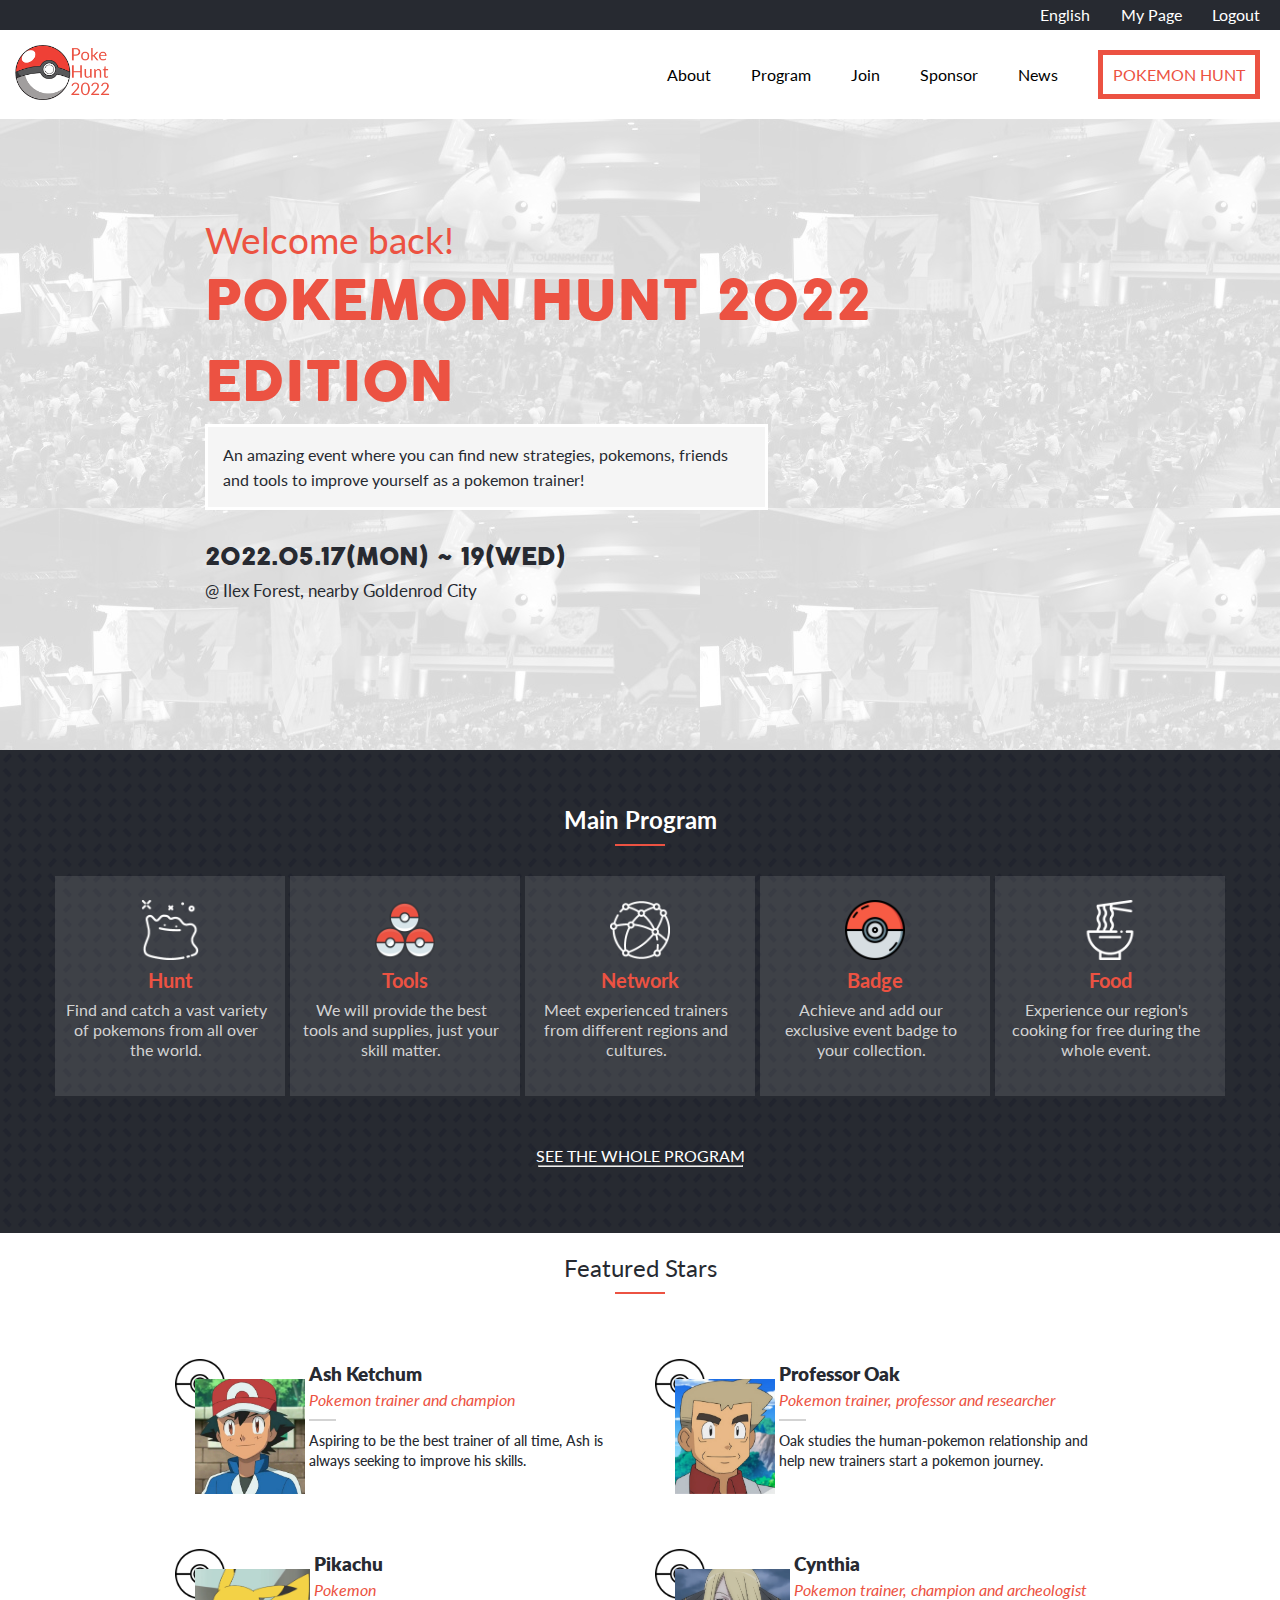
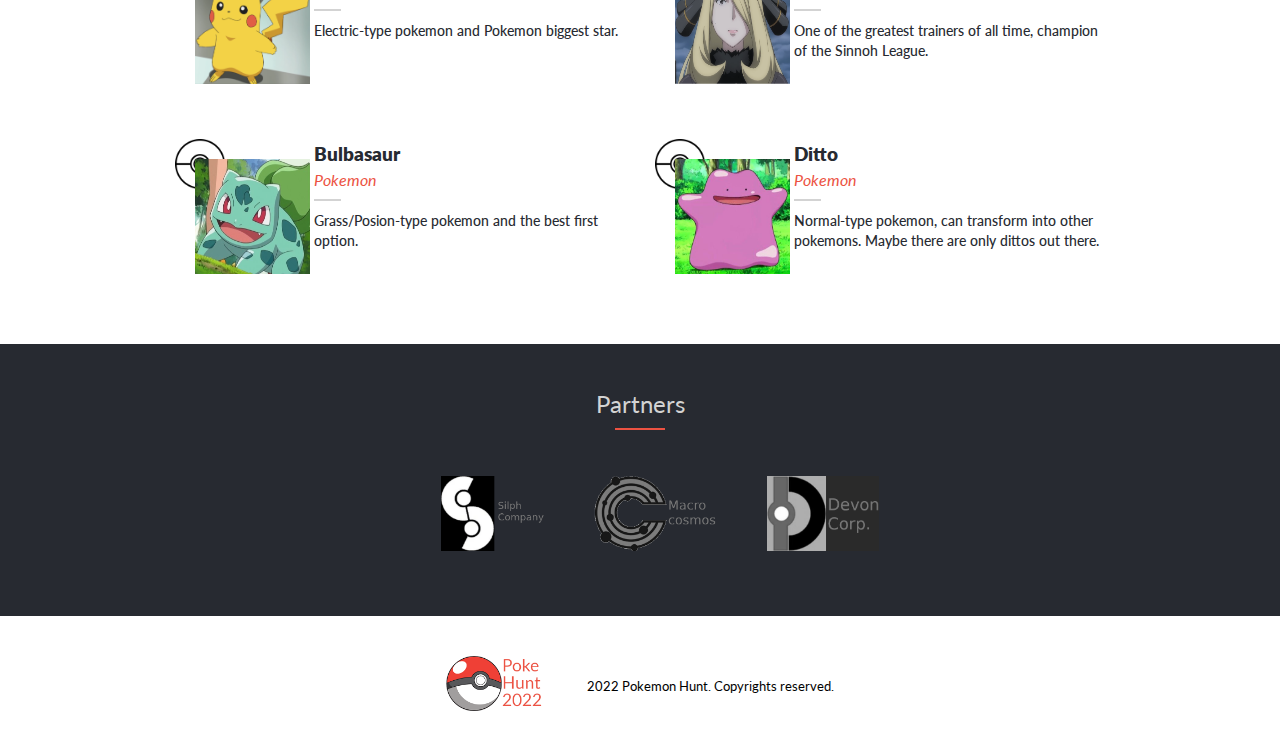
<file: index.html>
<!DOCTYPE html>
<html lang="en">
    <head>
        <meta charset = "UTF-8">
        <meta name="viewport" content="width=device-width, initial-scale=1.0">
        <link rel="preconnect" href="https://fonts.googleapis.com">
        <link rel="preconnect" href="https://fonts.gstatic.com" crossorigin>
        <link href="https://fonts.googleapis.com/css2?family=Lato:ital,wght@0,100;0,300;0,400;0,700;0,900;1,100;1,300;1,400;1,700;1,900&display=swap" rel="stylesheet">
        <link rel="stylesheet" href="Assets/scss/style.css">
        <title>Pokemon Hunt</title>
    </head>

    <body>
        <nav id="nav">  
            <div id="header" class="desktop">
                <ul>
                    <li> <a href="#"></a> </li>
                    <li> <a href="#"></a> </li>  
                    <li> <a href="#">English</a> </li>
                    <li> <a href="#">My Page</a> </li>
                    <li> <a href="#">Logout</a> </li>
                </ul>
            </div>
      
            <div id="navbar">
                <button id="hamburger" class ="mobile" type="button">
                    <img id="hamburger-image" src="Assets/images/icons/hamburger.png" alt="hamburger icon">
                </button>
                <a href="index.html" id="navbar-logo"  class="desktop">
                    <img src="Assets/images/icons/logo.png" alt="Poke Hunt logo" >
                </a>
                <ul class="desktop">
                    <li> <a href="about.html"> About </a> </li>
                    <li> <a href="#"> Program </a> </li>
                    <li> <a href="#"> Join </a> </li>
                    <li> <a href="#"> Sponsor </a> </li>
                    <li> <a href="#"> News </a> </li>
                    <li> <a id="navbar-project" href="index.html"> POKEMON HUNT </a> </li>
                </ul>
            </div>    
        </nav>
    
        <main>
            <section id="welcome-page">
                <p id="welcome-subtitle"> Welcome back! </p>
                <h1 id="welcome-title"> POKEMON HUNT 2022 EDITION </h1>
                <div id="welcome-description">
                    An amazing event where you can find new strategies, pokemons, 
                    friends and tools to improve yourself as a pokemon trainer!
                </div>
                <h2 id="welcome-date"> 2022.05.17(MON) ~ 19(WED) </h2>
                <p id="welcome-place"> @ Ilex Forest, nearby Goldenrod City </p>
            </section>

            <section id="main-program">
                <h2>
                    Main Program
                </h2>

                <span class="orange-line"></span>
                <div id="programs">
                    <div>
                        <img src="Assets/images/icons/hunt.png" alt=" icon">
                        <h3>
                            Hunt
                        </h3>
                        <p>
                            Find and catch a vast variety of pokemons from all over the world.
                        </p>
                    </div>
                    
                    <div>
                        <img src="Assets/images/icons/tools.png" alt=" icon">
                        <h3>
                            Tools
                        </h3>
                        <p>
                            We will provide the best tools and supplies, just your skill matter.
                        </p>
                    </div>
                    
                    <div>
                        <img src="Assets/images/icons/network.png" alt=" icon">
                        <h3>
                            Network
                        </h3>
                        <p>
                            Meet experienced trainers from different regions and cultures.
                        </p>
                    </div>
                    
                    <div>
                        <img src="Assets/images/icons/badge.png" alt=" icon">
                        <h3>
                            Badge
                        </h3>
                        <p>
                            Achieve and add our exclusive event badge to your collection.
                        </p>
                    </div>
                    
                    <div>
                        <img src="Assets/images/icons/food.png" alt=" icon">
                        <h3>
                            Food
                        </h3>
                        <p>
                            Experience our region's cooking for free during the whole event.
                        </p>
                    </div>
                </div>

                <a href="#" id="main-anchor" class="mobile"> Join Pokemon Hunt 2022 </a>
                <a href="#" id="main-anchor-desktop" class="desktop"> SEE THE WHOLE PROGRAM </a>
                <hr class="underline desktop">
            </section>

            <section id="featured-stars"></section>
        </main>

        <footer>
            <div id="partners">
                <h2> Partners </h2>
                 
                <span class="orange-line"></span>

                <ul>
                    <li> <a href="#"> <img src="Assets/images/partners/silph-company.png" alt=" logo"> </a> </li>
                    <li> <a href="#"> <img src="Assets/images/partners/macro-cosmos.png" alt="Devon corp logo"> </a> </li>
                    <li> <a href="#"> <img src="Assets/images/partners/devon-corp.png" alt="Silph company logo"> </a> </li>
                </ul>
            </div>

            <div id="copyright">
                <a href="index.html">
                    <img src="Assets/images/icons/logo.png" alt="Poke Hunt logo" >
                </a>
                <p>
                     2022 Pokemon Hunt. Copyrights reserved.
                </p>
            </div>
        </footer>

        <script src="script.js"></script>
        <script src="menuButton.js"></script>

    </body>
</html>
</file>
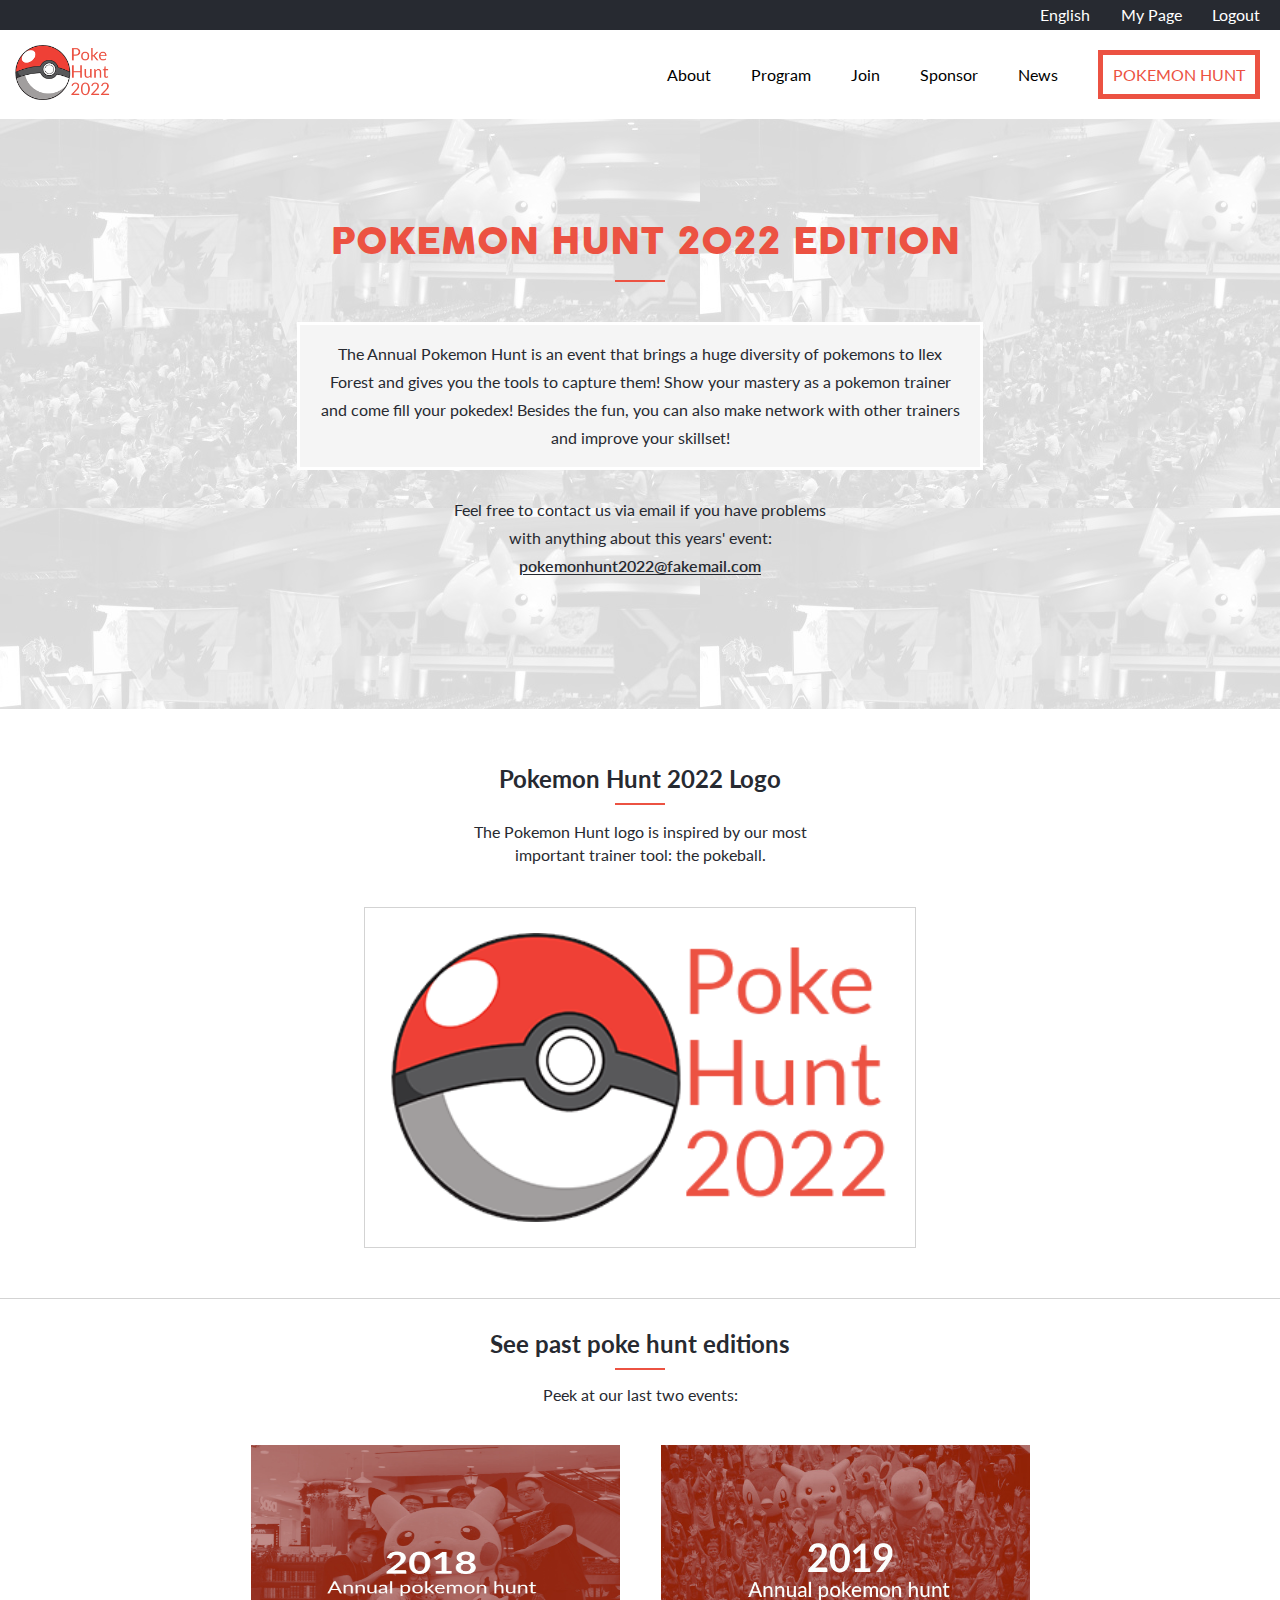
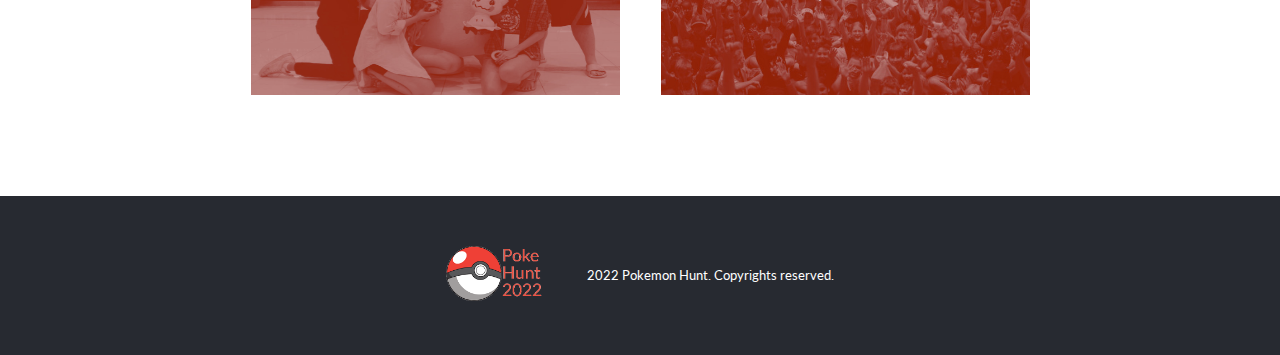
<file: about.html>
<!DOCTYPE html>
    <head>
        <meta charset = "UTF-8">
        <meta name="viewport" content="width=device-width, initial-scale=1.0">
        <link rel="preconnect" href="https://fonts.googleapis.com">
        <link rel="preconnect" href="https://fonts.gstatic.com" crossorigin>
        <link href="https://fonts.googleapis.com/css2?family=Lato:ital,wght@0,100;0,300;0,400;0,700;0,900;1,100;1,300;1,400;1,700;1,900&display=swap" rel="stylesheet">
        <link rel="stylesheet" href="Assets/scss/style.css">
        <title>About</title>
    </head>

    <body>
        <nav id="nav">  
            <div id="header" class="desktop">
                <ul>
                    <li> <a href="#"></a> </li>
                    <li> <a href="#"></a> </li>  
                    <li> <a href="#">English</a> </li>
                    <li> <a href="#">My Page</a> </li>
                    <li> <a href="#">Logout</a> </li>
                </ul>
            </div>
      
            <div id="navbar">
                <button id="hamburger" class ="mobile" type="button">
                    <img id="hamburger-image" src="Assets/images/icons/hamburger.png" alt="hamburger icon">
                </button>
                <a href="index.html" id="navbar-logo"  class="desktop">
                    <img src="Assets/images/icons/logo.png" alt="Poke Hunt logo" >
                </a>
                <ul class="desktop">
                    <li> <a href="about.html"> About </a> </li>
                    <li> <a href="#"> Program </a> </li>
                    <li> <a href="#"> Join </a> </li>
                    <li> <a href="#"> Sponsor </a> </li>
                    <li> <a href="#"> News </a> </li>
                    <li> <a id="navbar-project" href="index.html"> POKEMON HUNT </a> </li>
                </ul>
            </div>    
        </nav>
        
        <main>
            <section id="welcome-page" class="centered">
                <h1 id="about-title"> POKEMON HUNT 2022 EDITION </h1>
                <span class="orange-line"></span>
                <div id="about-description">
                  The Annual Pokemon Hunt is an event that brings a 
                  huge diversity of pokemons to Ilex Forest and gives you the tools
                  to capture them! Show your mastery as a pokemon trainer and come
                    fill your pokedex! Besides the fun, you can also make network
                    with other trainers and improve your skillset! 
                </div>               
                <p id="about-contact"> Feel free to contact us via email if
                   you have problems with anything about this years' event:<br>
                  <a href="#"> pokemonhunt2022@fakemail.com </a>
                </p>
            </section>

            <section id="logo-section" class="centered">
                <h2>Pokemon Hunt 2022 Logo</h2>
                <span class="orange-line"></span>
                <p>The Pokemon Hunt logo is inspired by our most important trainer 
                  tool: the pokeball.
                </p>
                <div> <img src="Assets/images/icons/logo.png" alt="Pokemon hunt logo"> </div>
            </section>

            <section id="past-events" class="centered">
                <h2> See past poke hunt editions </h2>
                <span class="orange-line"></span>
                <p> Peek at our last two events: </p>
                <div>
                    <a href="#"> <img src="Assets/images/backgrounds/2018edition.jpg" alt="2018 event"> </a>
                    <a href="#"> <img src="Assets/images/backgrounds/2019edition.jpg" alt="2019 event"> </a>
                </div>
             </section>
        </main>

        <footer>
            <div id="about-copyright">
                <a href="index.html">
                    <img src="Assets/images/icons/logo.png" alt="Poke Hunt logo" >
                </a>
                <p>
                     2022 Pokemon Hunt. Copyrights reserved.
                </p>
            </div>
        </footer>

        <script src="menuButton.js"></script>

    </body>
</html>
</file>
<file: Assets/scss/style.css>
/* Variables */
@font-face {
  font-family: cocogoose;
  font-style: normal;
  font-weight: normal;
  src: url(../fonts/COCOGOOSE.woff);
}

/* Global */
body {
  margin: 0;
  padding: 0;
}

body a {
  text-decoration: none;
}

.desktop {
  display: none;
}

/* Nav and its elements */
#nav {
  display: -webkit-box;
  display: flex;
  -webkit-box-orient: vertical;
  -webkit-box-direction: normal;
  -ms-flex-direction: column;
  flex-direction: column;
  position: fixed;
  top: 0;
  width: 100vw;
  background-color: #fff;
}

@-webkit-keyframes orange-to-brown {
  0% {
    border-color: #ec5242;
  }

  25% {
    border-color: #ecb042;
  }

  50% {
    border-color: #ec5242;
  }

  75% {
    border-color: #e72020;
  }

  100% {
    border-color: #ec5242;
  }
}

@keyframes orange-to-brown {
  0% {
    border-color: #ec5242;
  }

  25% {
    border-color: #ecb042;
  }

  50% {
    border-color: #ec5242;
  }

  75% {
    border-color: #e72020;
  }

  100% {
    border-color: #ec5242;
  }
}

#hamburger {
  border: 0;
  margin: 10px;
  background: none;
}

#hamburger img {
  height: 25px;
}

/* Main section
   Welcome page */
main {
  margin-top: 50px;
}

#welcome-page {
  display: -webkit-box;
  display: flex;
  -webkit-box-orient: vertical;
  -webkit-box-direction: normal;
  -ms-flex-direction: column;
  flex-direction: column;
  background: url(../images/backgrounds/welcome-background.png);
  padding-top: 20px;
  padding-bottom: 25px;
}

#welcome-subtitle {
  font-family: lato, sans-serif;
  font-size: 18px;
  color: #ec5242;
  margin-bottom: 0;
  margin-left: 10px;
  padding-top: 15px;
}

#welcome-title {
  font-family: cocogoose, sans-serif;
  font-weight: 400;
  font-size: 37px;
  color: #ec5242;
  margin-top: 0;
  padding-top: 0;
  margin-left: 10px;
  margin-bottom: 10px;
}

#welcome-description {
  font-family: lato, sans-serif;
  line-height: 25px;
  background-color: whitesmoke;
  color: #272a31;
  padding: 15px;
  margin: 10px;
  border: #fff solid;
}

#welcome-date {
  font-family: cocogoose, sans-serif;
  font-weight: 300;
  color: #272a31;
  margin-left: 10px;
  margin-bottom: 0;
}

#welcome-place {
  font-family: lato, sans-serif;
  margin-left: 10px;
  color: #272a31;
  margin-top: 0;
  padding-bottom: 45px;
}

/* Main program */
#main-program {
  display: -webkit-box;
  display: flex;
  -webkit-box-orient: vertical;
  -webkit-box-direction: normal;
  -ms-flex-direction: column;
  flex-direction: column;
  -webkit-box-align: center;
  -ms-flex-align: center;
  align-items: center;
  background: url(../images/backgrounds/main-program-background.png);
  background-size: 30px 30px;
  background-color: #272a31;
  padding: 15px;
}

#main-program h2 {
  font-family: lato, sans-serif;
  color: #fff;
  margin-bottom: 10px;
}

#about-copyright {
  background-color: #272a31;
  margin: 0 !important;
  padding: 50px;
}

#about-copyright p {
  color: #fff;
}

#copyright img,
#about-copyright img {
  height: 55px;
}

#copyright p,
#about-copyright p {
  font-family: lato, sans-serif;
  font-size: 13px;
}

/* Logo */
#logo-section {
  display: -webkit-box;
  display: flex;
  -webkit-box-orient: vertical;
  -webkit-box-direction: normal;
  -ms-flex-direction: column;
  flex-direction: column;
  margin-top: 35px;
}

#logo-section * {
  font-family: lato, sans-serif;
  color: #272a31;
}

#logo-section h2 {
  margin-bottom: 10px;
}

#logo-section p {
  line-height: 23px;
  margin-top: -15px;
  max-width: 350px;
  text-align: center;
}

#logo-section div {
  display: -webkit-box;
  display: flex;
  border: #d3d3d3 1px solid;
  width: 90%;
  max-width: 550px;
  margin: 25px;
  -webkit-box-pack: center;
  -ms-flex-pack: center;
  justify-content: center;
}

#logo-section div img {
  padding: 25px;
  width: 100%;
}

#about-contact {
  font-family: lato, sans-serif;
  line-height: 28px;
  color: #272a31;
  text-align: center;
  max-width: 400px;
  padding-bottom: 25px;
}

#about-contact a {
  font-weight: 600;
  color: #272a31;
  text-decoration: underline;
  text-underline-offset: 2px;
}

#past-events {
  display: -webkit-box;
  display: flex;
  -webkit-box-orient: vertical;
  -webkit-box-direction: normal;
  -ms-flex-direction: column;
  flex-direction: column;
  margin-top: 25px;
  padding-bottom: 35px;
  border-top: #d3d3d3 1px solid;
}

#past-events * {
  font-family: lato, sans-serif;
  color: #272a31;
}

#past-events h2 {
  margin-top: 30px;
  margin-bottom: 10px;
}

#past-events p {
  margin-top: -15px;
}

#past-events div {
  display: -webkit-box;
  display: flex;
  -webkit-box-orient: vertical;
  -webkit-box-direction: normal;
  -ms-flex-direction: column;
  flex-direction: column;
  -webkit-box-pack: center;
  -ms-flex-pack: center;
  justify-content: center;
  -webkit-box-align: center;
  -ms-flex-align: center;
  align-items: center;
  gap: 20px;
  margin-top: 25px;
}

#past-events div a {
  display: -webkit-box;
  display: flex;
  -webkit-box-pack: center;
  -ms-flex-pack: center;
  justify-content: center;
  -webkit-box-align: center;
  -ms-flex-align: center;
  align-items: center;
  width: 100%;
}

#programs {
  display: -webkit-box;
  display: flex;
  -webkit-box-orient: vertical;
  -webkit-box-direction: normal;
  -ms-flex-direction: column;
  flex-direction: column;
  -webkit-box-align: center;
  -ms-flex-align: center;
  align-items: center;
}

#programs div {
  display: -webkit-box;
  display: flex;
  -webkit-box-orient: horizontal;
  -webkit-box-direction: normal;
  -ms-flex-direction: row;
  flex-direction: row;
  background-color: #d3d3d323;
  -webkit-box-align: center;
  -ms-flex-align: center;
  align-items: center;
  height: 100px;
  width: 95%;
  margin-bottom: 10px;
}

#programs div * {
  font-family: lato, sans-serif;
  padding: 20px;
}

#programs div img {
  min-width: 60px;
  max-width: 60px;
}

#programs div h3 {
  font-size: 20px;
  color: #ec5242;
  min-width: 58px;
  max-width: 58px;
}

#programs div p {
  font-size: 13.5px;
  line-height: 20px;
  color: #d3d3d3;
  padding-right: 8px;
}

.orange-line {
  width: 50px;
  border-top: #ec5242 2px solid;
  margin-bottom: 30px;
}

#main-anchor {
  font-family: lato, sans-serif;
  color: #fff;
  margin-top: 35px;
  background-color: #ec5242;
  padding: 25px;
  margin-bottom: 35px;
}

#main-anchor:hover {
  background-color: #e72020;
}

/* Featured stars */
#featured-stars {
  display: -webkit-box;
  display: flex;
  -webkit-box-orient: vertical;
  -webkit-box-direction: normal;
  -ms-flex-direction: column;
  flex-direction: column;
  -webkit-box-align: center;
  -ms-flex-align: center;
  align-items: center;
  padding-bottom: 35px;
}

#featured-stars h2 {
  font-family: lato, sans-serif;
  font-weight: 400;
  color: #272a31;
  margin-bottom: 10px;
}

#featured-stars div {
  display: -webkit-box;
  display: flex;
  -webkit-box-orient: vertical;
  -webkit-box-direction: normal;
  -ms-flex-direction: column;
  flex-direction: column;
}

#featured-stars div article {
  display: -webkit-box;
  display: flex;
  -webkit-box-orient: horizontal;
  -webkit-box-direction: normal;
  -ms-flex-direction: row;
  flex-direction: row;
  background: url(/Assets/images/featured-stars/pokeball-background.png);
  background-size: 50px 50px;
  background-repeat: no-repeat;
  background-position-x: left;
  background-position-y: top;
  margin-top: 35px;
  margin-left: 15px;
  margin-right: 15px;
}

#featured-stars div article img {
  height: 115px;
  width: 115px;
  margin: 20px;
  margin-right: 4px;
}

#featured-stars div article div {
  display: -webkit-box;
  display: flex;
  -webkit-box-orient: vertical;
  -webkit-box-direction: normal;
  -ms-flex-direction: column;
  flex-direction: column;
  margin-top: 0;
  background: none;
}

#featured-stars div article div * {
  font-family: lato, sans-serif;
  margin: 0;
}

#featured-stars div article div h3 {
  font-weight: 800;
  color: #272a31;
  margin-top: 4px;
}

#featured-stars div article div .star-about {
  font-style: italic;
  color: #ec5242;
  margin-top: 5px;
  margin-bottom: 10px;
}

#featured-stars div article div .star-description {
  font-size: 14px;
  font-weight: 500;
  line-height: 20px;
  color: #272a31;
  margin-top: 10px;
}

.grey-line {
  width: 25px;
  border: #d3d3d3 1px solid;
}

/* Footer */
footer {
  display: -webkit-box;
  display: flex;
  -webkit-box-orient: vertical;
  -webkit-box-direction: normal;
  -ms-flex-direction: column;
  flex-direction: column;
  margin-top: 15px;
}

#copyright,
#about-copyright {
  display: -webkit-box;
  display: flex;
  -webkit-box-orient: horizontal;
  -webkit-box-direction: normal;
  -ms-flex-direction: row;
  flex-direction: row;
  -webkit-box-pack: center;
  -ms-flex-pack: center;
  justify-content: center;
  -webkit-box-align: center;
  -ms-flex-align: center;
  align-items: center;
  gap: 45px;
  margin: 15px;
  margin-top: 40px;
  margin-bottom: 40px;
}

/* About page
   Welcome section */
.centered {
  -webkit-box-align: center;
  -ms-flex-align: center;
  align-items: center;
}

#about-title {
  font-family: cocogoose, sans-serif;
  font-weight: 400;
  font-size: 37px;
  color: #ec5242;
  margin-top: 0;
  padding-top: 0;
  margin-left: 10px;
  margin-bottom: 10px;
}

#about-description {
  font-family: lato, sans-serif;
  line-height: 28px;
  background-color: whitesmoke;
  color: #272a31;
  padding: 15px;
  margin: 10px;
  border: #fff solid;
}

/* Past events */
#past-events div a img {
  height: 250px;
  width: 90%;
}

#partners ul li a img {
  height: 75px;
}

#past-events div a img:hover {
  -webkit-filter: grayscale(100%);
  filter: grayscale(100%);
}

#partners {
  display: -webkit-box;
  display: flex;
  -webkit-box-align: center;
  -ms-flex-align: center;
  align-items: center;
  -webkit-box-orient: vertical;
  -webkit-box-direction: normal;
  -ms-flex-direction: column;
  flex-direction: column;
  background-color: #272a31;
  padding-bottom: 25px;
}

#partners h2 {
  font-family: lato, sans-serif;
  font-weight: 400;
  color: #d3d3d3;
  margin-bottom: 10px;
}

#partners ul {
  display: -webkit-box;
  display: flex;
  -webkit-box-orient: horizontal;
  -webkit-box-direction: normal;
  -ms-flex-direction: row;
  flex-direction: row;
  -ms-flex-wrap: wrap;
  flex-wrap: wrap;
  -webkit-box-align: center;
  -ms-flex-align: center;
  align-items: center;
  -webkit-box-pack: center;
  -ms-flex-pack: center;
  justify-content: center;
  list-style-type: none;
  gap: 50px;
}

#partners ul li a {
  text-decoration: none;
}

#partners ul li a img:hover {
  -webkit-transform: scale(1.1);
  transform: scale(1.1);
}

/* Hover */
#navbar li a:hover {
  color: #ec5242;
}

#navbar #navbar-project:hover {
  -webkit-animation-name: orange-to-brown;
  animation-name: orange-to-brown;
  -webkit-animation-duration: 4s;
  animation-duration: 4s;
  -webkit-animation-iteration-count: infinite;
  animation-iteration-count: infinite;
}

#programs div:hover {
  border: #d3d3d3 1px solid;
}

/* Navbar active */
#navbar.active {
  background-color: #272a31;
}

#navbar.active #hamburger img {
  height: 22px;
}

#navbar.active #hamburger img:hover {
  background-color: #ec5242;
}

#navbar.active ul {
  display: -webkit-box;
  display: flex;
  -webkit-box-orient: vertical;
  -webkit-box-direction: normal;
  -ms-flex-direction: column;
  flex-direction: column;
  list-style-type: none;
  gap: 22px;
  background-color: #272a31;
  padding: 0;
  padding-left: 10px;
  padding-bottom: 20px;
}

#navbar.active ul li a {
  font-family: lato, sans-serif;
  font-size: 22px;
  color: #fff;
  margin-left: 0;
}

#navbar.active ul li a:hover {
  color: #ec5242;
}

#navbar.active ul #navbar-project {
  padding: 8px;
  border: #ec5242 5px solid;
}

/* ---------------------------------------------------------------------------------------------------------------------------------------------------------------------
----------------------------------------------------------------------DESKTOP VERSION----------------------------------------------------------------------------
--------------------------------------------------------------------------------------------------------------------------------------------------------------------- */
@media (min-width: 768px) {
  main {
    margin-top: 115px;
  }

  .desktop {
    display: block;
  }

  .mobile {
    display: none;
  }

  /* Nav and its elements */
  #navbar {
    display: -webkit-box;
    display: flex;
    -webkit-box-orient: horizontal;
    -webkit-box-direction: normal;
    -ms-flex-direction: row;
    flex-direction: row;
    -webkit-box-align: center;
    -ms-flex-align: center;
    align-items: center;
    -ms-flex-item-align: center;
    align-self: center;
    width: 100%;
    max-width: 1366px;
    -webkit-box-pack: justify;
    -ms-flex-pack: justify;
    justify-content: space-between;
    margin-top: 15px;
    margin-bottom: 15px;
  }

  #navbar ul {
    display: -webkit-box;
    display: flex;
    -webkit-box-orient: horizontal;
    -webkit-box-direction: normal;
    -ms-flex-direction: row;
    flex-direction: row;
    list-style: none;
    gap: 40px;
  }

  #navbar ul li a {
    color: black;
    font-family: lato, sans-serif;
  }

  #header {
    display: -webkit-box;
    display: flex;
    background-color: #272a31;
    -webkit-box-pack: center;
    -ms-flex-pack: center;
    justify-content: center;
  }

  #header ul {
    display: -webkit-box;
    display: flex;
    -webkit-box-orient: horizontal;
    -webkit-box-direction: normal;
    -ms-flex-direction: row;
    flex-direction: row;
    list-style: none;
    -webkit-box-pack: end;
    -ms-flex-pack: end;
    justify-content: end;
    -ms-flex-item-align: center;
    align-self: center;
    width: 100%;
    max-width: 1300px;
    gap: 2.5%;
    margin: 5px;
    margin-right: 20px;
  }

  #header ul li a {
    font-family: lato, sans-serif;
    color: #fff;
    text-decoration: none;
  }

  #header ul li a:hover {
    color: #ec5242;
  }

  #navbar-logo img {
    height: 55px;
    margin-left: 15px;
  }

  #navbar-project {
    color: #ec5242 !important;
    margin-right: 20px;
    padding: 10px;
    border: #ec5242 5px solid;
  }

  /* Main section
    Welcome page */
  #welcome-page {
    padding-top: 50px;
    padding-bottom: 88px;
  }

  #welcome-title {
    font-size: 55px;
    margin-left: 16%;
    margin-right: 25%;
    margin-bottom: 0;
  }

  #welcome-subtitle {
    font-size: 37px;
    margin-left: 16%;
    margin-right: 25%;
  }

  #welcome-description {
    margin-left: 16%;
    margin-right: 40%;
    margin-top: 0;
  }

  #welcome-date {
    margin-left: 16%;
    margin-right: 25%;
  }

  #welcome-place {
    font-size: 16.5px;
    margin-top: 5px;
    margin-left: 16%;
    margin-right: 25%;
  }

  /* Main program */
  #main-program {
    padding: 35px;
    padding-bottom: 66px;
  }

  #programs {
    -webkit-box-orient: horizontal;
    -webkit-box-direction: normal;
    -ms-flex-direction: row;
    flex-direction: row;
    gap: 5px;
    width: 100%;
    -webkit-box-pack: center;
    -ms-flex-pack: center;
    justify-content: center;
    -ms-flex-wrap: wrap;
    flex-wrap: wrap;
    margin-bottom: 50px;
  }

  #programs div {
    -webkit-box-orient: vertical;
    -webkit-box-direction: normal;
    -ms-flex-direction: column;
    flex-direction: column;
    -webkit-box-align: center;
    -ms-flex-align: center;
    align-items: center;
    justify-content: space-evenly;
    height: 220px;
    width: 230px;
    margin-bottom: 0;
    padding-bottom: 0;
  }

  #programs div * {
    font-family: lato, sans-serif;
    padding: 0;
    width: auto;
  }

  #programs div img {
    margin-top: 15px;
  }

  #programs div h3 {
    text-align: center;
    min-width: 80px;
    max-width: 80px;
    margin-top: 0;
    margin-bottom: 0;
  }

  #programs div p {
    font-size: 16px;
    margin-top: 0;
    margin-bottom: 0;
    height: 88px;
    width: 90%;
    text-align: center;
  }

  #main-anchor-desktop {
    font-family: lato, sans-serif;
    color: #fff;
  }

  .underline {
    width: 203px;
    margin: 0;
  }

  #past-events {
    margin-bottom: 66px;
  }

  #past-events div {
    -webkit-box-orient: horizontal;
    -webkit-box-direction: normal;
    -ms-flex-direction: row;
    flex-direction: row;
    width: 100%;
    max-width: 820px;
    gap: 0;
  }

  /* Featured stars */
  #featured-stars div {
    display: -ms-grid;
    display: grid;
    -ms-grid-columns: 1fr 1fr;
    grid-template-columns: 1fr 1fr;
  }

  #featured-stars div article {
    max-width: 450px;
    background: url(/Assets/images/featured-stars/pokeball-background-thin.png);
    background-size: 50px 50px;
    background-repeat: no-repeat;
    background-position-x: left;
    background-position-y: top;
  }

  /* Footer */
  #partners {
    padding-top: 25px;
    padding-bottom: 45px;
  }

  /* About */
  #about-title {
    margin-top: 50px;
  }

  #about-description {
    min-width: 650px;
    text-align: center;
    width: 50%;
  }
}
/*# sourceMappingURL=style.css.map */
</file>
